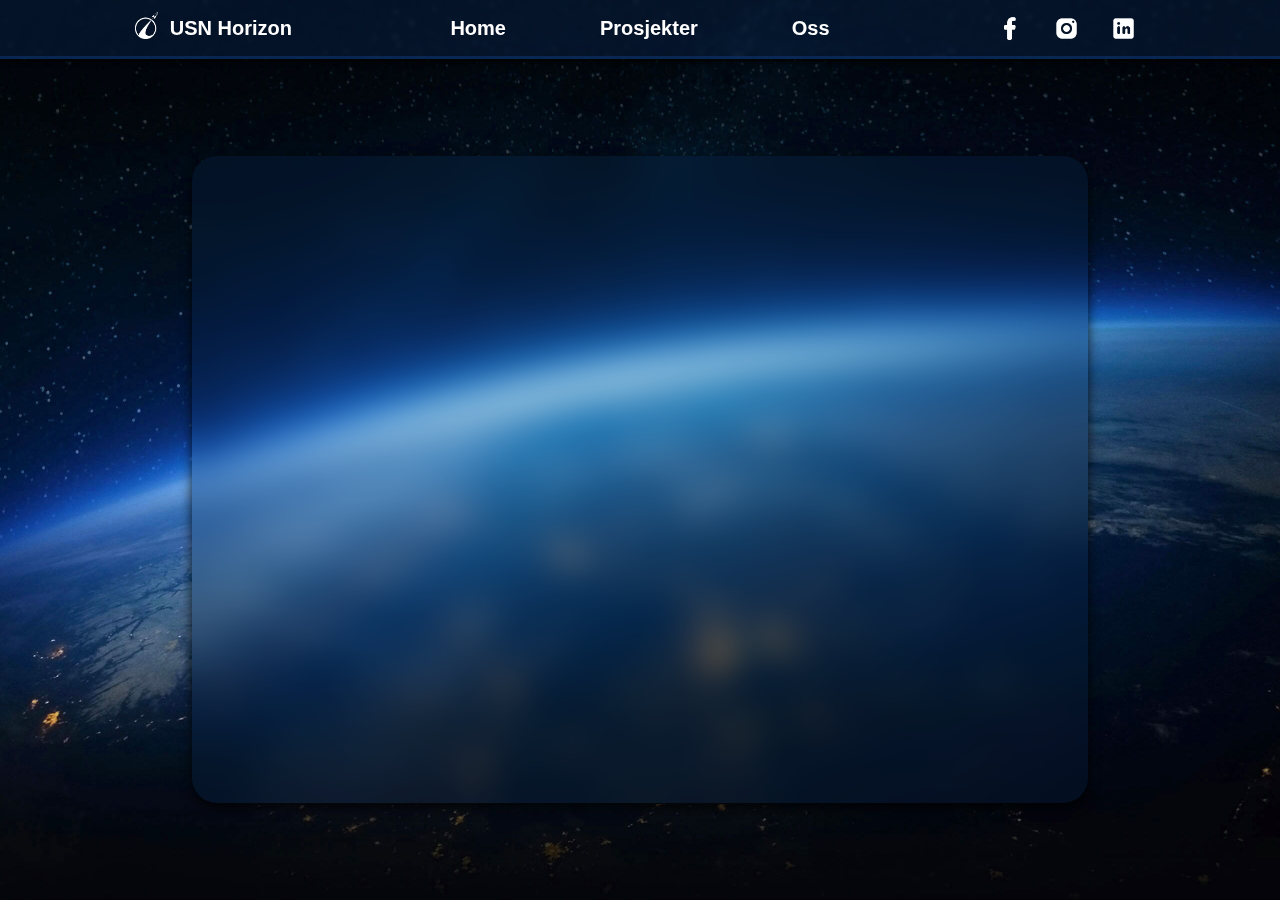
<file: index.html>
<!DOCTYPE html>
<html lang="en">
  <head>
    <meta charset="UTF-8" />
    <meta
      name="viewport"
      content="width=device-width, height=device-height, initial-scale=1.0"
    />
    <title>USN Horizon</title>
    <link
      rel="icon"
      type="image/png"
      href="./HorizionIconer/USN_Horizon_ICON_White.png"
    />
    <script async src="script.js"></script>
    <!-- Det brukes defer sånn at alt skal loade inn før scriptet kjører -->
    <link rel="stylesheet" href="style.css" />
  </head>
  <body>
    <div class="header navbar-container">
      <div class="left-links">
        <a class="navbar-anchor logo" href="#">USN Horizon</a>
      </div>
      <!-- Start of the navbar -->
      <div class="middle-links">
        <nav class="navbar">
          <ul class="navbar-list sidebar">
            <li class="navbar-item close" onclick="hideSidebar()">
              <a class="navbar-anchor" href="#"
                ><svg
                  xmlns="http://www.w3.org/2000/svg"
                  height="24px"
                  viewBox="0 -960 960 960"
                  width="24px"
                  fill="#e8eaed"
                >
                  <path
                    d="m256-200-56-56 224-224-224-224 56-56 224 224 224-224 56 56-224 224 224 224-56 56-224-224-224 224Z"
                  />
                </svg>
              </a>
            </li>
            <li class="navbar-item">
              <a class="navbar-anchor" href="./project">Prosjekter</a>
            </li>
            <li class="navbar-item">
              <a class="navbar-anchor" href="./oss">Oss</a>
            </li>
          </ul>
          <ul class="navbar-list mainbar">
            <li class="navbar-item">
              <a class="navbar-anchor" href="#">Home</a>
            </li>
            <li class="navbar-item">
              <a class="navbar-anchor" href="./project">Prosjekter</a>
            </li>
            <li class="navbar-item">
              <a class="navbar-anchor" href="./oss">Oss</a>
            </li>
          </ul>
        </nav>
      </div>
      <!-- Div for the icons to the right-->
      <div class="right-links">
        <a
          class="navbar-anchor social-icon-holder"
          href="https://www.example.com"
        >
          <img
            src="./HorizionIconer/white/icons8-facebook-f-96.png"
            alt="Facebook"
            class="social-icon"
          />
        </a>
        <a
          class="navbar-anchor social-icon-holder"
          href="https://www.example.com"
        >
          <img
            src="./HorizionIconer/white/icons8-instagram-96.png"
            alt="Instagram"
            class="social-icon"
          />
        </a>
        <a
          class="navbar-anchor social-icon-holder"
          href="https://www.example.com"
        >
          <img
            src="./HorizionIconer/white/icons8-linkedin-96.png"
            alt="LinkedIn"
            class="social-icon"
          />
        </a>
        <a class="navbar-anchor menu" href="#" onclick="showSidebar()">
          <svg
            xmlns="http://www.w3.org/2000/svg"
            height="33px"
            viewBox="0 -960 960 960"
            width="33px"
            fill="#e8eaed"
          >
            <path
              d="M120-240v-80h720v80H120Zm0-200v-80h720v80H120Zm0-200v-80h720v80H120Z"
            />
          </svg>
        </a>
      </div>
    </div>
    <div class="card-container top-block">
      <div class="card homepage-block">
        <div class="content"></div>
      </div>

      <div class="card om-oss-block"><div class="content"></div></div>
      <div class="card rocket-block"><div class="content"></div></div>
      <div class="card sponsor-block bottom-block">
        <div class="content"></div>
      </div>
      <div class="card spersmol-block-small">
        <div class="small-card">
          <div class="content small"></div>
        </div>
        <div class="footer">
          <div class="right-footer">
            <a href="#">USN Horizon</a>
            <p>Kort info om oss/hva vi gjør/hvorfor vi gjør dette</p>
          </div>
          <div class="middle-footer">
            <h4>Pages</h4>
            <ul><li><a href="#">Home</a></li>
            <li><a href="project/">Prosjekter</a></li>
            <li><a href="oss/">Oss</a></li></ul>
          </div>
          <div class="left-footer">
            <ul><li>Navn til Leder</li>
            <li>tlf. nr. til Leder</li>
            <li>email til Leder</li>
            <li>Adresse</li>
            </ul>
          </div>
        </div>
      </div>
    </div>
  </body>
</html>
</file>
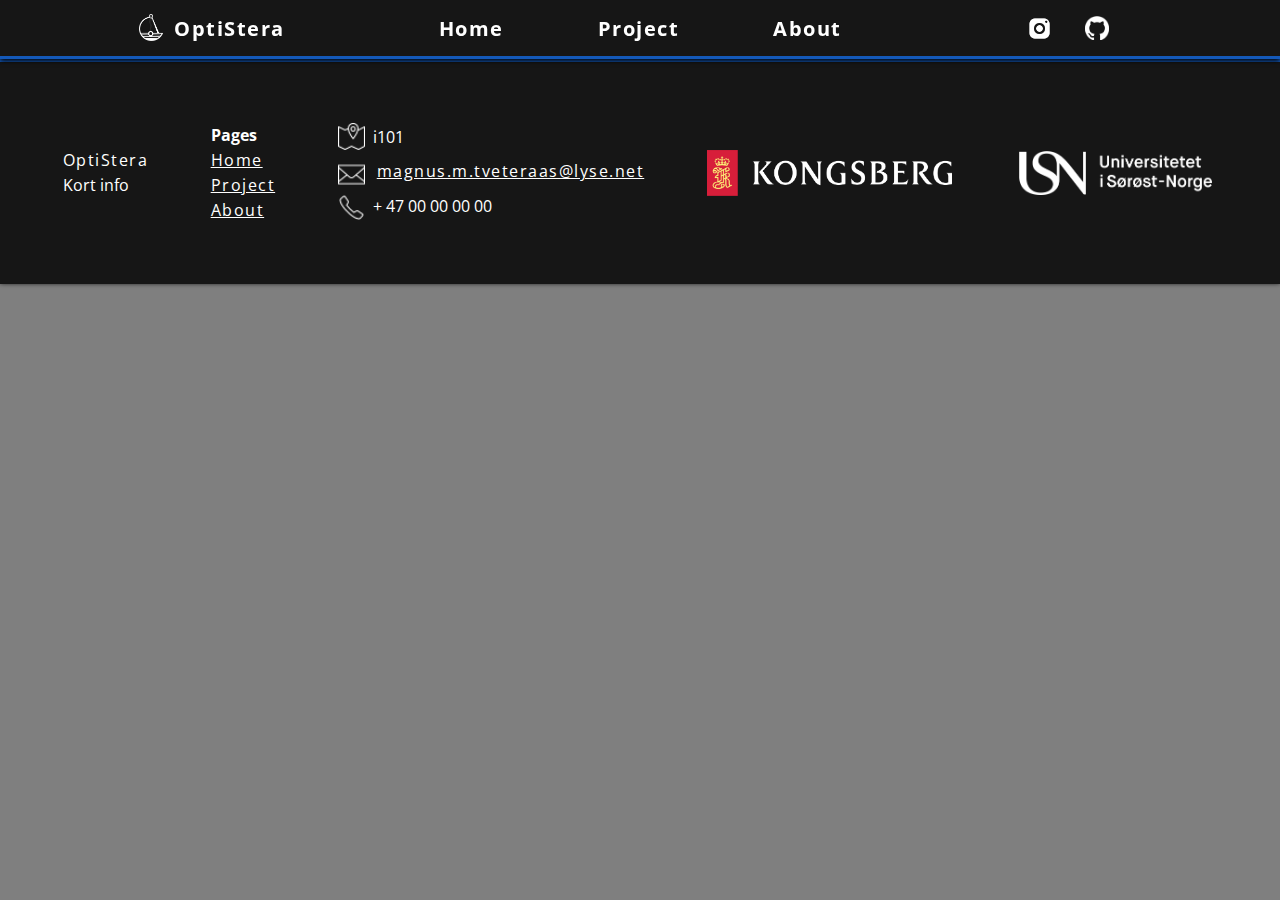
<file: about/index.html>
<!DOCTYPE html>
<html lang="en">
  <head>
    <meta charset="UTF-8" />
    <meta
      name="viewport"
      content="width=device-width, height=device-height, initial-scale=1.0"
    />
    <title>OptiStera</title>
    <link rel="icon" type="image/png" href="../Icons/Logo_Grupp4.PNG" />
    <script async src="script.js"></script>
    <!-- Det brukes defer sånn at alt skal loade inn før scriptet kjører -->
    <link rel="stylesheet" href="style.css" />
  </head>
  <body>
    <div class="header navbar-container">
      <div class="left-links">
        <a class="navbar-anchor logo" href="/">OptiStera</a>
      </div>
      <!-- Start of the navbar -->
      <div class="middle-links">
        <nav class="navbar">
          <ul class="navbar-list sidebar">
            <li class="navbar-item close" onclick="hideSidebar()">
              <a class="navbar-anchor"
                ><svg
                  xmlns="http://www.w3.org/2000/svg"
                  height="24px"
                  viewBox="0 -960 960 960"
                  width="24px"
                  fill="#e8eaed"
                >
                  <path
                    d="m256-200-56-56 224-224-224-224 56-56 224 224 224-224 56 56-224 224 224 224-56 56-224-224-224 224Z"
                  />
                </svg>
              </a>
            </li>
            <li class="navbar-item">
              <a class="navbar-anchor" href="/project">Project</a>
            </li>
            <li class="navbar-item">
              <a class="navbar-anchor" href="/about">About</a>
            </li>
          </ul>
          <ul class="navbar-list mainbar">
            <li class="navbar-item">
              <a class="navbar-anchor" href="/">Home</a>
            </li>
            <li class="navbar-item">
              <a class="navbar-anchor" href="/project">Project</a>
            </li>
            <li class="navbar-item">
              <a class="navbar-anchor" href="/about">About</a>
            </li>
          </ul>
        </nav>
      </div>
      <!-- Div for the icons to the right-->
      <div class="right-links">
        <a
          class="navbar-anchor social-icon-holder"
          href="https://www.instagram.com/optistera/"
        >
          <img
            class="social-icon"
            alt="Instagram"
            src="../Icons/white/icons8-instagram-96.png"
          />
        </a>
        <a
          class="navbar-anchor social-icon-holder github-icon-holder"
          href="https://github.com/Sleddersquid/OptiStera"
        >
          <img
            class="social-icon github-icon"
            alt="Github"
            src="../Icons/white/github-mark-white.png"
          />
        </a>
        <a class="navbar-anchor menu" onclick="showSidebar()">
          <svg
            xmlns="http://www.w3.org/2000/svg"
            height="33px"
            viewBox="0 -960 960 960"
            width="33px"
            fill="#e8eaed"
          >
            <path
              d="M120-240v-80h720v80H120Zm0-200v-80h720v80H120Zm0-200v-80h720v80H120Z"
            />
          </svg>
        </a>
      </div>
    </div>
    <div class="card-container">
      <div class="blur-content">
        <div class="content"></div>
      </div>
    </div>
    <div class="main-footbar">
      <div class="logo footer">
        <a href="/" class="group-name" style="text-decoration: none"
          >OptiStera</a
        >
        <p>Kort info</p>
      </div>
      <div class="pages footer">
        <h4>Pages</h4>
        <ul>
          <li><a href="/">Home</a></li>
          <li><a href="/project">Project</a></li>
          <li><a href="/about">About</a></li>
        </ul>
      </div>
      <div class="info footer">
        <ul class="footer info list">
          <li>i101</li>
          <!-- i101 er gruppenummeret -->
          <li>
            <a href="mailto:magnus.m.tveteraas@lyse.net" target="_blank"
              >magnus.m.tveteraas@lyse.net</a
            >
          </li>
          <!-- Eposten til Magnus -->
          <li>+ 47 00 00 00 00</li>
          <!-- Telefonnummeret til Magnus -->
        </ul>
      </div>

      <div class="KM footer">
        <a
          target="_blank"
          style="text-decoration: none"
          href="https://www.kongsberg.com/maritime/"
          class="KM logo"
          ><img src="../Icons/KONGSBERG_logo_horiz_neg.png" alt="Kongsberg logo"
        /></a>
      </div>

      <div class="USN footer">
        <a
          target="_blank"
          style="text-decoration: none"
          href="https://www.usn.no"
          class="USN logo"
          ><img src="../Icons/USN_logo_hvit.png" alt="USN logo"
        /></a>
      </div>
    </div>
  </body>
</html>
</file>
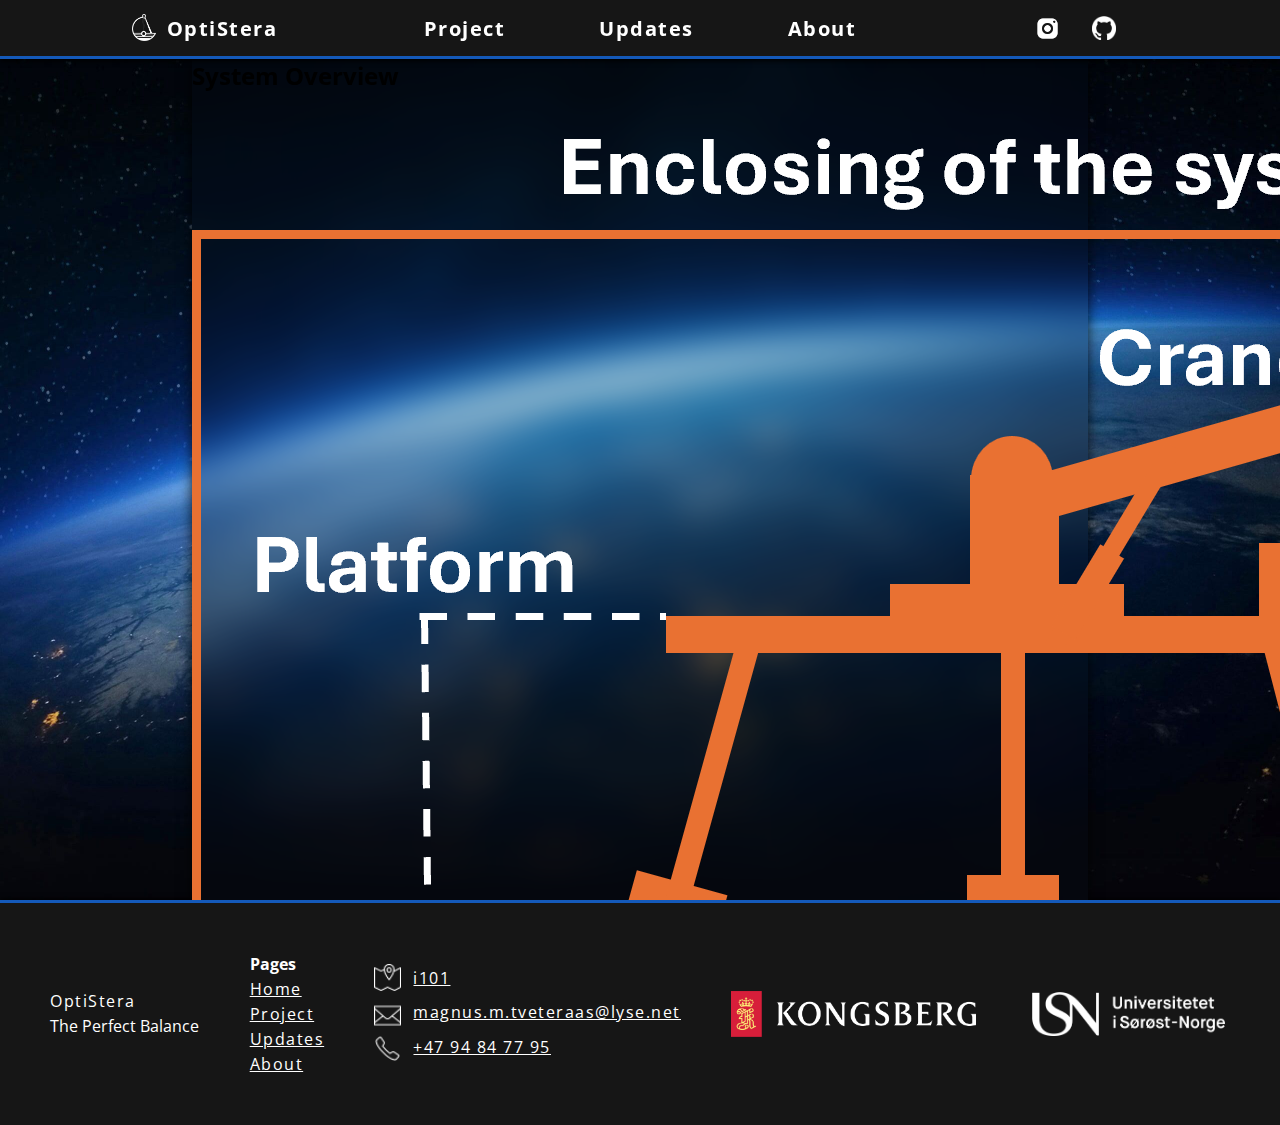
<file: project/index.html>
<!DOCTYPE html>
<html lang="en">
  <head>
    <meta charset="UTF-8" />
    <meta
      name="viewport"
      content="width=device-width, height=device-height, initial-scale=1.0"
    />
    <title>OptiStera</title>
    <link rel="icon" type="image/png" href="../Icons/Logo_Grupp4.PNG" />
    <!-- Det brukes defer sånn at alt skal loade inn før scriptet kjører -->
    <link rel="stylesheet" href="style.css" />
  </head>
  <body>
    <!-- How to be human -->
    <div class="full-wrapper"></div>
    <div class="header navbar-container">
      <div class="left-links">
        <a class="navbar-anchor logo" href="/grupper/D04-25/">OptiStera</a>
      </div>
      <!-- Start of the navbar -->
      <div class="middle-links">
        <nav class="navbar">
          <ul class="navbar-list sidebar">
            <li class="navbar-item close" onclick="hideSidebar()">
              <a class="navbar-anchor close-icon"
                ><svg
                  xmlns="http://www.w3.org/2000/svg"
                  height="33px"
                  width="33px"
                  viewBox="0 -960 960 960"
                  fill="#ffffff"
                >
                  <path
                    d="m256-200-56-56 224-224-224-224 56-56 224 224 224-224 56 56-224 224 224 224-56 56-224-224-224 224Z"
                  />
                </svg>
              </a>
            </li>
            <li class="navbar-item">
              <a class="navbar-anchor" href="/grupper/D04-25/project"
                >Project</a
              >
            </li>
            <li class="navbar-item">
              <a class="navbar-anchor" href="/grupper/D04-25/updates"
                >Updates</a
              >
            </li>
            <li class="navbar-item">
              <a class="navbar-anchor" href="/grupper/D04-25/about">About</a>
            </li>
          </ul>
          <ul class="navbar-list mainbar">
            <li class="navbar-item">
              <a class="navbar-anchor" href="/grupper/D04-25/project/"
                >Project</a
              >
            </li>
            <li class="navbar-item">
              <a class="navbar-anchor" href="/grupper/D04-25/updates"
                >Updates</a
              >
            </li>
            <li class="navbar-item">
              <a class="navbar-anchor" href="/grupper/D04-25/about">About</a>
            </li>
          </ul>
        </nav>
      </div>
      <!-- Div for the icons to the right-->
      <div class="right-links">
        <a
          class="navbar-anchor social-icon-holder"
          href="https://www.instagram.com/optistera/"
        >
          <img
            class="social-icon"
            alt="Instagram"
            src="../Icons/icons8-instagram-96.png"
          />
        </a>
        <a
          class="navbar-anchor social-icon-holder github-icon-holder"
          href="https://github.com/Sleddersquid/OptiStera"
        >
          <img
            class="social-icon github-icon"
            alt="Github"
            src="../Icons/github-mark-white.png"
          />
        </a>
        <a class="navbar-anchor menu" onclick="showSidebar()">
          <svg
            xmlns="http://www.w3.org/2000/svg"
            height="33px"
            viewBox="0 -960 960 960"
            width="33px"
            fill="#e8eaed"
          >
            <path
              d="M120-240v-80h720v80H120Zm0-200v-80h720v80H120Zm0-200v-80h720v80H120Z"
            />
          </svg>
        </a>
      </div>
    </div>
    <div class="card-container">
      <div class="blur-content">
        <div class="content-box sys_overview">
          <h2 class="heading">
            System Overview <span class="line-title right"></span>
          </h2>
          <section class="content sys_overview">
            <img
              src="../Icons/project_img/crane_better_version.png"
              alt="System Overview"
            />
            <h2 class="overview text">
              Our system consists of two main sub-systems, a crane and a
              parallel manipulator. The crane is used to balance and stabilize a
              load mid-air while the manipulator induces noise to the crane.
            </h2>
          </section>
        </div>

        <div class="content-box sprint">
          <h2 class="heading"><span class="line-title left"></span>Sprint</h2>
          <section class="content sprint">
            <img src="../Icons/project_img/agile.png" alt="sprint thing" />
            <a class="button anchor" href="/grupper/D04-25/updates/"
              ><strong>UPDATES</strong></a
            >
          </section>
        </div>

        <div class="content-box timeline">
          <h2 class="heading">
            Timeline<span class="line-title right"></span>
          </h2>
          <section class="content timeline">
            <img src="../Icons/project_img/timeline.png" alt="Timeline" />
          </section>
        </div>
      </div>
    </div>
    <div class="main-footbar">
      <div class="logo footer">
        <a
          href="/grupper/D04-25/"
          class="group-name"
          style="text-decoration: none"
          >OptiStera</a
        >
        <p>The Perfect Balance</p>
      </div>
      <div class="pages footer">
        <h4 class="indent-left">Pages</h4>
        <ul>
          <li><a href="/grupper/D04-25/">Home</a></li>
          <li><a href="/grupper/D04-25/project">Project</a></li>
          <li><a href="/grupper/D04-25/updates">Updates</a></li>
          <li><a href="/grupper/D04-25/about">About</a></li>
        </ul>
      </div>
      <div class="info footer">
        <ul class="footer info list">
          <!-- i101 er gruppenummeret -->
          <li>
            <a href="https://maps.app.goo.gl/bRqnH8225dzKKmxY8" target="_blank"
              >i101</a
            >
          </li>
          <li>
            <!-- Eposten til Magnus -->
            <a href="mailto:magnus.m.tveteraas@lyse.net" target="_blank"
              >magnus.m.tveteraas@lyse.net</a
            >
          </li>
          <li>
            <!-- Telefonnummeret til Magnus -->
            <a href="tel:+4794847795" target="_blank">+47 94 84 77 95</a>
          </li>
        </ul>
      </div>

      <div class="KM footer">
        <a
          target="_blank"
          style="text-decoration: none"
          href="https://www.kongsberg.com/maritime/"
          class="KM logo"
          ><img
            src="../Icons/KONGSBERG_logo_horiz_neg.png"
            alt="Kongsberg logo"
        /></a>
      </div>

      <div class="USN footer">
        <a
          target="_blank"
          style="text-decoration: none"
          href="https://www.usn.no"
          class="USN logo"
          ><img src="../Icons/USN_logo_hvit.png" alt="USN logo"
        /></a>
      </div>
    </div>
  </body>
  <script src="script.js"></script>
</html>
</file>
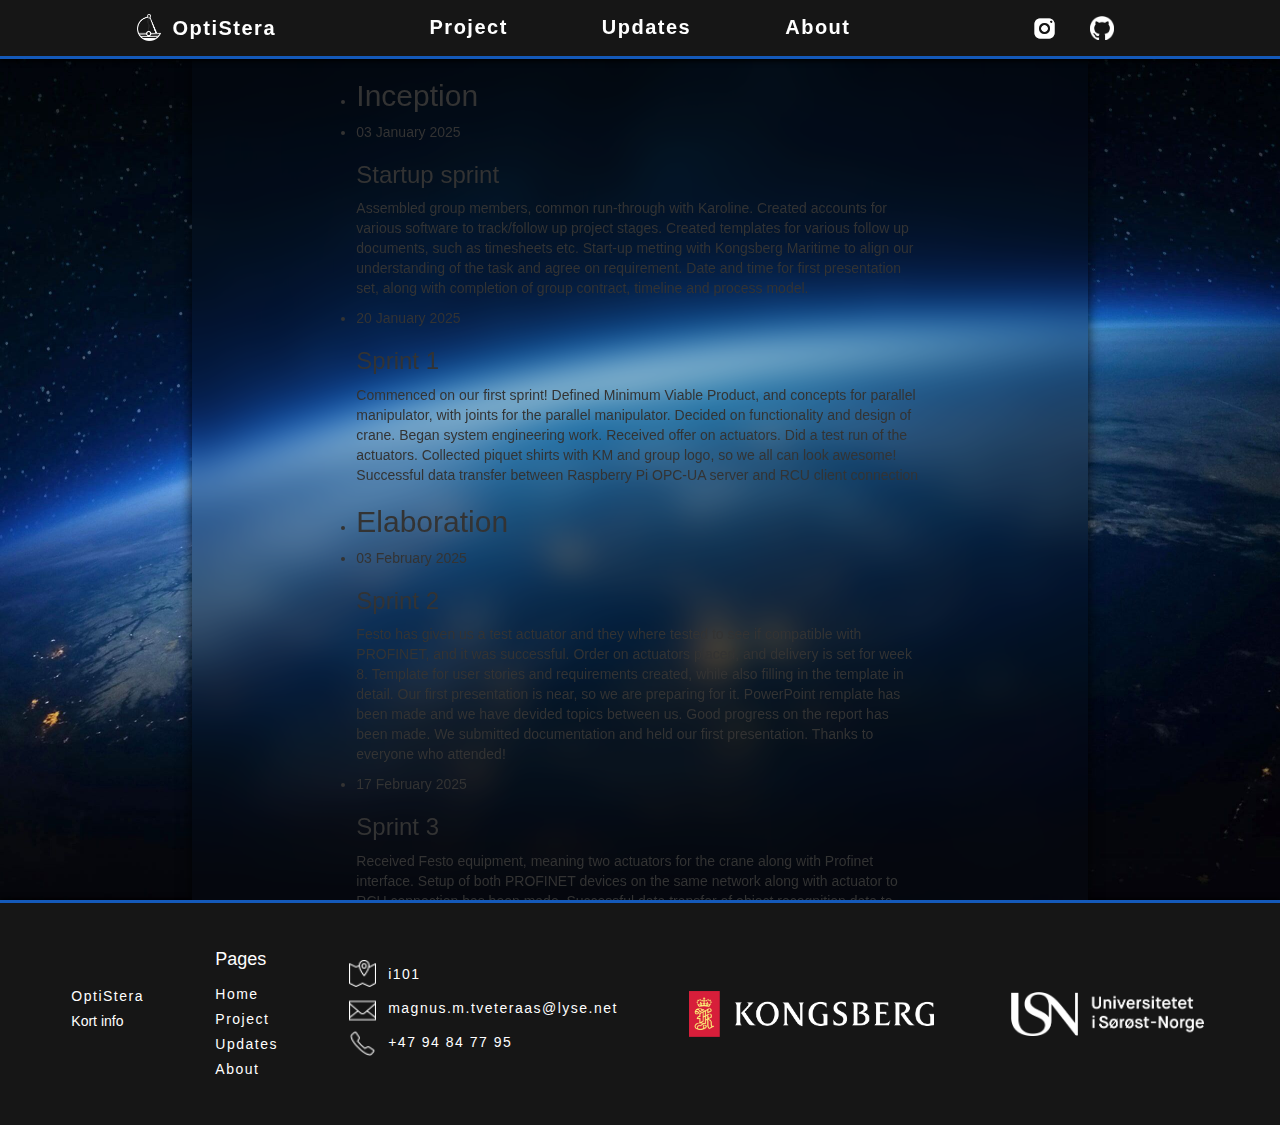
<file: updates/index.html>
<!DOCTYPE html>
<html lang="en">
  <head>
    <meta charset="UTF-8" />
    <meta
      name="viewport"
      content="width=device-width, height=device-height, initial-scale=1.0"
    />
    <title>OptiStera</title>
    <link rel="icon" type="image/png" href="../Icons/Logo_Grupp4.PNG" />

    <link
      rel="stylesheet"
      href="https://maxcdn.bootstrapcdn.com/bootstrap/3.4.1/css/bootstrap.min.css"
    />

    <link rel="stylesheet" href="style.css" />
  </head>
  <body>
    <div class="full-wrapper"></div>

    <div class="header navbar-container">
      <div class="left-links">
        <a class="navbar-anchor logo" href="/grupper/D04-25/">OptiStera</a>
      </div>
      <!-- Start of the navbar -->
      <div class="middle-links">
        <nav class="navbar">
          <ul class="navbar-list sidebar">
            <li
              class="navbar-item close"
              onclick="hideSidebar()"
              style="opacity: 1"
            >
              <a class="navbar-anchor close-icon"
                ><svg
                  xmlns="http://www.w3.org/2000/svg"
                  height="33px"
                  width="33px"
                  viewBox="0 -960 960 960"
                  fill="#ffffff"
                >
                  <path
                    d="m256-200-56-56 224-224-224-224 56-56 224 224 224-224 56 56-224 224 224 224-56 56-224-224-224 224Z"
                  />
                </svg>
              </a>
            </li>
            <li class="navbar-item">
              <a class="navbar-anchor" href="/grupper/D04-25/project"
                >Project</a
              >
            </li>
            <li class="navbar-item">
              <a class="navbar-anchor" href="/grupper/D04-25/updates"
                >Updates</a
              >
            </li>
            <li class="navbar-item">
              <a class="navbar-anchor" href="/grupper/D04-25/about">About</a>
            </li>
          </ul>
          <ul class="navbar-list mainbar" style="margin-top: 29px">
            <li class="navbar-item">
              <a class="navbar-anchor" href="/grupper/D04-25/project"
                >Project</a
              >
            </li>
            <li class="navbar-item">
              <a class="navbar-anchor" href="/grupper/D04-25/updates"
                >Updates</a
              >
            </li>
            <li class="navbar-item">
              <a class="navbar-anchor" href="/grupper/D04-25/about">About</a>
            </li>
          </ul>
        </nav>
      </div>
      <!-- Div for the icons to the right-->
      <div class="right-links">
        <a
          class="navbar-anchor social-icon-holder"
          href="https://www.instagram.com/optistera/"
        >
          <img
            class="social-icon"
            alt="Instagram"
            src="../Icons/icons8-instagram-96.png"
          />
        </a>
        <a
          class="navbar-anchor social-icon-holder github-icon-holder"
          href="https://github.com/Sleddersquid/OptiStera"
        >
          <img
            class="social-icon github-icon"
            alt="Github"
            src="../Icons/github-mark-white.png"
          />
        </a>
        <a class="navbar-anchor menu" onclick="showSidebar()">
          <svg
            xmlns="http://www.w3.org/2000/svg"
            height="33px"
            viewBox="0 -960 960 960"
            width="33px"
            fill="#e8eaed"
          >
            <path
              d="M120-240v-80h720v80H120Zm0-200v-80h720v80H120Zm0-200v-80h720v80H120Z"
            />
          </svg>
        </a>
      </div>
    </div>
    <div class="card-container">
      <div class="blur-content">
        <div class="content">
          <!-- ---------------------------------------- TIMELINE ---------------------------------------- -->
          <div class="container-fluid">
            <div class="row example-centered">
              <div class="col-xs-10 col-xs-offset-1 col-sm-8 col-sm-offset-2">
                <ul class="timeline timeline-centered">
                  <li class="timeline-item period">
                    <div class="timeline-info"></div>
                    <div class="timeline-marker"></div>
                    <div class="timeline-content">
                      <h2 class="timeline-title">Inception</h2>
                    </div>
                  </li>
                  <li class="timeline-item">
                    <div class="timeline-info">
                      <span>03 January 2025</span>
                    </div>
                    <div class="timeline-marker"></div>
                    <div class="timeline-content">
                      <h3 class="timeline-title">Startup sprint</h3>
                      <p>
                        Assembled group members, common run-through with
                        Karoline. Created accounts for various software to
                        track/follow up project stages. Created templates for
                        various follow up documents, such as timesheets etc.
                        Start-up metting with Kongsberg Maritime to align our
                        understanding of the task and agree on requirement. Date
                        and time for first presentation set, along with
                        completion of group contract, timeline and process
                        model.
                      </p>
                    </div>
                  </li>
                  <li class="timeline-item">
                    <div class="timeline-info">
                      <span>20 January 2025</span>
                    </div>
                    <div class="timeline-marker"></div>
                    <div class="timeline-content">
                      <h3 class="timeline-title">Sprint 1</h3>
                      <p>
                        Commenced on our first sprint! Defined Minimum Viable
                        Product, and concepts for parallel manipulator, with
                        joints for the parallel manipulator. Decided on
                        functionality and design of crane. Began system
                        engineering work. Received offer on actuators. Did a
                        test run of the actuators. Collected piquet shirts with
                        KM and group logo, so we all can look awesome!
                        Successful data transfer between Raspberry Pi OPC-UA
                        server and RCU client connection
                        <!-- Come back too. Snakke mer om SMC, vi skal kanskje ikke henge dem? -->
                      </p>
                    </div>
                  </li>
                  <li class="timeline-item period">
                    <div class="timeline-info"></div>
                    <div class="timeline-marker"></div>
                    <div class="timeline-content">
                      <h2 class="timeline-title">Elaboration</h2>
                    </div>
                  </li>
                  <li class="timeline-item">
                    <div class="timeline-info">
                      <span>03 February 2025</span>
                    </div>
                    <div class="timeline-marker"></div>
                    <div class="timeline-content">
                      <h3 class="timeline-title">Sprint 2</h3>
                      <p>
                        Festo has given us a test actuator and they where tested
                        to see if compatible with PROFINET, and it was
                        successful. Order on actuators placed, and delivery is
                        set for week 8. Template for user stories and
                        requirements created, while also filling in the template
                        in detail. Our first presentation is near, so we are
                        preparing for it. PowerPoint remplate has been made and
                        we have devided topics between us. Good progress on the
                        report has been made. We submitted documentation and
                        held our first presentation. Thanks to everyone who
                        attended!
                      </p>
                    </div>
                  </li>
                  <li class="timeline-item">
                    <div class="timeline-info">
                      <span>17 February 2025</span>
                    </div>
                    <div class="timeline-marker"></div>
                    <div class="timeline-content">
                      <h3 class="timeline-title">Sprint 3</h3>
                      <p>
                        Received Festo equipment, meaning two actuators for the
                        crane along with Profinet interface. Setup of both
                        PROFINET devices on the same network along with actuator
                        to RCU connection has been made. Successful data
                        transfer of object recognition data to RCU with OPC-UA.
                        Started on CAD-modeling of prototypes. Whole group group
                        evaluated the risks in the risk analysis one more time
                        in case of changes. Added two new risks to the risk
                        analysis. Made most of the physical prototype of the
                        crane and the parallel manipulator.
                      </p>
                    </div>
                  </li>
                  <li class="timeline-item period">
                    <div class="timeline-info"></div>
                    <div class="timeline-marker"></div>
                    <div class="timeline-content">
                      <h2 class="timeline-title">Construction</h2>
                    </div>
                  </li>
                  <li class="timeline-item">
                    <div class="timeline-info">
                      <span>03 Mars 2025</span>
                    </div>
                    <div class="timeline-marker"></div>
                    <div class="timeline-content">
                      <h3 class="timeline-title">Sprint 4</h3>
                      <p>
                        Sprint has started, and we are working on the project. Stay tuned!
                      </p>
                    </div>
                  </li>
                  <li class="timeline-item">
                    <div class="timeline-info">
                      <span>17 Mars 2025</span>
                    </div>
                    <div class="timeline-marker"></div>
                    <div class="timeline-content">
                      <h3 class="timeline-title">Sprint 5</h3>
                      <p>
                        Our sprints shorten and full focus begins on the
                        project.
                      </p>
                    </div>
                  </li>
                  <li class="timeline-item">
                    <div class="timeline-info">
                      <span>24 Mars 2025</span>
                    </div>
                    <div class="timeline-marker"></div>
                    <div class="timeline-content">
                      <h3 class="timeline-title">Sprint 6</h3>
                      <p>Sprint not yet started, but we are getting there.</p>
                    </div>
                  </li>
                  <li class="timeline-item">
                    <div class="timeline-info">
                      <span>31 Mars 2025</span>
                    </div>
                    <div class="timeline-marker"></div>
                    <div class="timeline-content">
                      <h3 class="timeline-title">Sprint 7</h3>
                      <p>Sprint not yet started, but we are getting there.</p>
                    </div>
                  </li>
                  <li class="timeline-item">
                    <div class="timeline-info">
                      <span>07 April 2025</span>
                    </div>
                    <div class="timeline-marker"></div>
                    <div class="timeline-content">
                      <h3 class="timeline-title">Sprint 8</h3>
                      <p>Sprint not yet started, but we are getting there.</p>
                    </div>
                  </li>
                  <li class="timeline-item">
                    <div class="timeline-info">
                      <span>14 April 2025</span>
                    </div>
                    <div class="timeline-marker"></div>
                    <div class="timeline-content">
                      <h3 class="timeline-title">Sprint 9</h3>
                      <p>Sprint not yet started, but we are getting there.</p>
                    </div>
                  </li>
                  <li class="timeline-item">
                    <div class="timeline-info">
                      <span>21 April 2025</span>
                    </div>
                    <div class="timeline-marker"></div>
                    <div class="timeline-content">
                      <h3 class="timeline-title">Sprint 10</h3>
                      <p>Sprint not yet started, but we are getting there.</p>
                    </div>
                  </li>
                  <li class="timeline-item period">
                    <div class="timeline-info"></div>
                    <div class="timeline-marker"></div>
                    <div class="timeline-content">
                      <h2 class="timeline-title">Transition</h2>
                    </div>
                  </li>
                  <li class="timeline-item">
                    <div class="timeline-info">
                      <span>28 April 2025</span>
                    </div>
                    <div class="timeline-marker"></div>
                    <div class="timeline-content">
                      <h3 class="timeline-title">Sprint 11</h3>
                      <p>Sprint not yet started, but we are getting there.</p>
                    </div>
                  </li>
                  <li class="timeline-item">
                    <div class="timeline-info">
                      <span>05 May 2025</span>
                    </div>
                    <div class="timeline-marker"></div>
                    <div class="timeline-content">
                      <h3 class="timeline-title">Sprint 12</h3>
                      <p>Sprint not yet started, but we are getting there.</p>
                    </div>
                  </li>
                  <li class="timeline-item">
                    <div class="timeline-info">
                      <span>12 May 2025</span>
                    </div>
                    <div class="timeline-marker"></div>
                    <div class="timeline-content">
                      <h3 class="timeline-title">Sprint 13</h3>
                      <p>Sprint not yet started, but we are getting there.</p>
                    </div>
                  </li>
                  <li class="timeline-item">
                    <div class="timeline-info">
                      <span>16 May 2025</span>
                    </div>
                    <div class="timeline-marker"></div>
                    <div class="timeline-content">
                      <h3 class="timeline-title">Sprint 14</h3>
                      <p>Sprint not yet started, but we are getting there.</p>
                    </div>
                  </li>
                </ul>
              </div>
            </div>
          </div>
          <!-- ------------------------------- END TIMELINE ------------------------------- -->
        </div>
      </div>
    </div>
    <div class="main-footbar">
      <div class="logo footer">
        <a
          href="/grupper/D04-25/"
          class="group-name"
          style="text-decoration: none"
          >OptiStera</a
        >
        <p>Kort info</p>
      </div>
      <div class="pages footer">
        <h4 class="indent-left">Pages</h4>
        <ul>
          <li><a href="/grupper/D04-25/">Home</a></li>
          <li><a href="/grupper/D04-25/project">Project</a></li>
          <li><a href="/grupper/D04-25/updates">Updates</a></li>
          <li><a href="/grupper/D04-25/about">About</a></li>
        </ul>
      </div>
      <div class="info footer">
        <ul class="footer info list">
          <!-- i101 er gruppenummeret -->
          <li>
            <a href="https://maps.app.goo.gl/bRqnH8225dzKKmxY8" target="_blank"
              >i101</a
            >
          </li>
          <li>
            <!-- Eposten til Magnus -->
            <a href="mailto:magnus.m.tveteraas@lyse.net" target="_blank"
              >magnus.m.tveteraas@lyse.net</a
            >
          </li>
          <li>
            <!-- Telefonnummeret til Magnus -->
            <a href="tel:+4794847795" target="_blank">+47 94 84 77 95</a>
          </li>
        </ul>
      </div>

      <div class="KM footer">
        <a
          target="_blank"
          style="text-decoration: none"
          href="https://www.kongsberg.com/maritime/"
          class="KM logo"
          ><img
            src="../Icons/KONGSBERG_logo_horiz_neg.png"
            alt="Kongsberg logo"
        /></a>
      </div>

      <div class="USN footer">
        <a
          target="_blank"
          style="text-decoration: none"
          href="https://www.usn.no"
          class="USN logo"
          ><img src="../Icons/USN_logo_hvit.png" alt="USN logo"
        /></a>
      </div>
    </div>
  </body>
  <script src="script.js"></script>
  <!-- jQuery (required for Bootstrap 3 JavaScript plugins) -->
  <!-- <script src="https://ajax.googleapis.com/ajax/libs/jquery/3.5.1/jquery.min.js"></script> -->

  <!-- Bootstrap 3 JavaScript -->
  <!-- <script src="https://maxcdn.bootstrapcdn.com/bootstrap/3.4.1/js/bootstrap.min.js"></script> -->
</html>
</file>
<file: style.css>
/* ------------- Animations ------------- */
/* @keyframes slide-fade-in {
  from {
    opacity: 0;
    transform: translateY(5svh);
    scale: 0.5;
  }
  to {
    scale(1);
    opacity: 1;
    background-color: rgba(11, 49, 102, 0.2);
    backdrop-filter: blur(7px);
    -webkit-backdrop-filter: blur(7px);
  }
} */

/* ------------- Animations ------------- */

/*  ------------- Univrsall styling  ------------- */
:root {
  --custromRem: 14px;
}

* {
  margin: 0;
  padding: 0;
  box-sizing: border-box;
}

/* Hide scrollbar for Chrome, Safari and Opera */
html::-webkit-scrollbar {
  display: none;
}

html {
  width: 100lvw;
  background-color: rgba(0, 0, 0, 1);
  -ms-overflow-style: none; /* IE and Edge */
  scrollbar-width: none; /* Firefox */
  font-family: "Roboto", sans-serif;
  scroll-behavior: smooth;
}

body {
  width: 100lvw;
  background-image: url("./background.jpg");
  background-size: cover;
  background-repeat: no-repeat;
  background-attachment: fixed;
  background-position: center;
}

/*  ------------- Univrsall styling  ------------- */

/*  ------------- Navbar css ------------- */
a.navbar-anchor.logo::before {
  /* adds logo before the "USN Horizon" */
  content: "";
  display: inline-block;
  width: 27px;
  height: 27px;
  margin-right: 8px;
  background-image: url("./HorizionIconer/USN_Horizon_ICON_White.png");
  background-size: contain;
  background-repeat: no-repeat;
  vertical-align: middle;
  position: relative;
  top: -3px;
}

div.header.navbar-container {
  position: sticky;
  top: 0;
  right: 0;
  z-index: 99;
  width: 100svw;
  height: 59px; /* Isn't really needed, but just in case */
  display: flex;
  justify-content: space-between;
  flex-direction: row;
  background-color: rgba(9, 39, 82, 0.4);
  backdrop-filter: blur(2px);
  --webkit-backdrop-filter: blur(2px);
  box-shadow: 0px 2px 5px rgba(0, 0, 0, 1);
  border-bottom: 3px solid rgba(11, 49, 102, 0.7);
}

div.header.navbar-container > * {
  display: flex;
  justify-content: center;
  align-items: center;
  flex: 1;
  text-align: center;
  padding: 5px 0;
}

ul.navbar-list {
  display: flex;
  justify-content: space-between;
  flex-direction: row;
  list-style-type: none;
  gap: 5svw;
}

a.navbar-anchor {
  display: flex;
  color: white;
  text-decoration: none;
  padding: 10px 15px;
  font-size: 20px;
  font-weight: bold;
  border-radius: 5px;
  align-items: center;
}

/*  ------------- Social icons ------------- */
.right-links.social-icon-holder {
  padding: 7px max(3px, 1svw);
  gap: 100px;
}

/* Style for the social icons */
.social-icon {
  width: 27px;
  height: 27px;
  vertical-align: middle;
}

ul.navbar-list.sidebar {
  display: none;
}
/*  ------------- Social icons ------------- */

/* ------------- Mobil version for navbar ------------- */
nav.navbar > ul.sidebar {
  position: fixed;
  top: 0;
  right: 0;
  height: 100svh;
  width: 75svw;
  z-index: 999;
  background-color: rgba(255, 255, 255, 0.04);
  backdrop-filter: blur(20px);
  -webkit-backdrop-filter: blur(20px);
  box-shadow: -10px 0 10px rgba(0, 0, 0, 0.1);
  flex-direction: column;
  align-items: flex-start;
  justify-content: flex-start;
  display: none;
}

ul.navbar-list.sidebar li {
  width: 100%;
}

ul.navbar-list.sidebar a {
  width: 100%;
  padding: 20px 10px;
}
/* ------------- Mobil version for navbar ------------- */

/* ------------- Navbar css ------------- */

div.card-container {
  width: 100svw;
  height: calc(100dvh - 59px);
  overflow-y: auto;
  -ms-overflow-style: none; /* IE and Edge */
  scrollbar-width: none; /* Firefox */
  scroll-snap-type: y mandatory;
}

div.card {
  width: 100svw;
  height: calc(100svh - 59px);
  scroll-snap-align: start;
  display: flex;
  justify-content: center;
  align-items: center;
}

div.content {
  height: 77%;
  width: min(80%, 70svw);
  background-color: rgba(11, 49, 102, 0.2);
  backdrop-filter: blur(17px);
  --webkit-backdrop-filter: blur(2px);
  box-shadow: 0px 5px 12px rgba(0, 0, 0, 0.8);
  border-radius: 25px;
}

div.card, div.small-card {
  width: 100svw;
  height: calc(100svh - 59px);
  scroll-snap-align: start;
}

div.card,
div.small-card {
  display: flex;
  justify-content: center;
  align-items: center;
}

/* ------------- Align the footer correctly ------------- */

div.card.spersmol-block-small {
  flex-direction: column;
}

div.small-card {
  height: 73svh;
  width: ;
}

/* div.content.small {
  height: 80%;
} */

/* ------------- Footer ------------- */

div.footer {
  height: 27svh;
  width: 100svw;
  background-color: red;
  background-color: rgba(9, 39, 82, 0.751);
  backdrop-filter: blur(2px);
  --webkit-backdrop-filter: blur(2px);
  box-shadow: 0px -1px 5px rgba(0, 0, 0, 1);
  border-top: 3px solid rgba(11, 49, 102, 0.7);
}



/* Media query. Dette er for mobil*/
@media screen and (max-width: 800px) {
  div.navbar-container {
    padding: 0px 0px;
  }
  nav.navbar > ul.navbar-list.mainbar {
    display: none;
  }

  .header.navbar-container > div.middle-links {
    flex: 0 0 auto;
  }

  .header.navbar-container > div.right-links {
    justify-content: end;
  }

  .header.navbar-container > div.left-links {
    justify-content: start;
  }

  div.right-links a.navbar-anchor {
    padding: 10px 6px;
  }

  div.right-links a.navbar-anchor.menu {
    padding: 5px 6px;
  }

  div.left-links a.navbar-anchor {
    padding: 10px;
  }

  a.navbar-anchor.logo::before {
    margin-right: 3px;
  }

  div.content {
    height: 70%;
    width: 80%;
  }
}

/* Dette er for alle skjermer over if width <= 800 -> true */
@media screen and (min-width: 801px) {
  div.navbar-container a.navbar-anchor.menu {
    display: none;
  }

  /* ------------- Hover effect Navbar elements -------------*/
  div.navbar-container * {
    transition: 0.22s ease-in-out;
  }

  a.navbar-anchor:hover:not(.menu, .logo) {
    box-shadow: 5px 4px 15px rgba(104, 102, 102, 0.3),
      -5px 4px 15px rgba(104, 102, 102, 0.3);
    transform: scale(100px);
    background-color: rgba(29, 37, 193, 0.714);
  }
  /* ------------- Hover effect Navbar elements -------------*/
}
</file>
<file: about/style.css>
@import url(https://fonts.googleapis.com/css?family=Open+Sans:300,700);

/*  ------------- Univrsall styling  ------------- */

:root {
  --custromRem: 14px;
  --border-color: rgb(20, 89, 185);
  --navbar-color: rgb(22, 22, 22);
  --colour-1: white;
  --colour-2: rgb(22, 22, 22);
  --colour-3: rgb(20, 89, 185);
}

* {
  margin: 0;
  padding: 0;
  box-sizing: border-box;
}

/* Hide scrollbar for Chrome, Safari and Opera */
html::-webkit-scrollbar {
  display: none;
}

html {
  width: 100svw;
  min-height: 100svh;
  background-color: rgba(0, 0, 0, 0.5);
  scrollbar-width: none; /* Firefox */
  font-family: "Open Sans", "Helvetica Neue", Helvetica, Arial, sans-serif;
  scroll-behavior: smooth;
}

body {
  width: 100svw;
  min-height: 100svh;
}

div.full-wrapper {
  position: fixed; /* Fixes the element to the screen */
  top: 0;
  left: 0;
  width: 100svw;
  height: 100svh;
  background-image: url("../Icons/Cloudscape_Over_the_Philippine_Sea_low_dark.JPG");
  background-size: cover;
  background-repeat: no-repeat;
  background-attachment: local;
  background-position: center;
  z-index: -1;
}

/*  ------------- Univrsall styling  ------------- */

/*  ------------- Navbar css ------------- */
a.navbar-anchor.logo::before {
  /* , div.logo.footer > a.group-name::before */
  /* adds logo before the "USN Horizon" */
  content: "";
  display: inline-block;
  width: 27px;
  height: 27px;
  margin-right: 8px;
  background-image: url("../Icons/Logo_Grupp4.PNG");
  background-size: contain;
  background-repeat: no-repeat;
  vertical-align: middle;
  position: relative;
  top: -1px;
}

a {
  letter-spacing: 1.5px;
}

div.header.navbar-container {
  position: sticky; /* Use relative to make it non-sticky */
  top: 0;
  right: 0;
  z-index: 99;
  width: 100svw;
  height: 59px; /* Isn't really needed, but just in case */
  display: flex;
  justify-content: space-between;
  flex-direction: row;
  /* background-color: rgba(9, 39, 82, 0.4); */
  background-color: var(--navbar-color, rgb(22, 22, 22));
  backdrop-filter: blur(2px);
  --webkit-backdrop-filter: blur(2px);
  box-shadow: 0px 2px 5px rgba(0, 0, 0, 1);
  border-bottom: 3px solid var(--border-color, rgb(6, 74, 168));
}

div.header.navbar-container > * {
  display: flex;
  justify-content: center;
  align-items: center;
  flex: 1;
  text-align: center;
  padding: 5px 0;
}

ul.navbar-list {
  display: flex;
  justify-content: space-between;
  flex-direction: row;
  list-style-type: none;
  gap: 5svw;
}

a.navbar-anchor {
  display: flex;
  color: white;
  text-decoration: none;
  padding: 10px 15px;
  font-size: 20px;
  font-weight: bold;
  border-radius: 5px;
  align-items: center;
  justify-content: end;
}

/*  ------------- Social icons ------------- */
.right-links.social-icon-holder {
  padding: 7px max(3px, 1svw);
  gap: 100px;
}

/* Style for the social icons */
.social-icon:not(.github-icon) {
  width: 27px;
  height: 27px;
  vertical-align: middle;
}

a.github-icon-holder {
  padding: 11.5px 16.5px;
}

.social-icon.github-icon {
  width: 24px;
  height: 24px;
  vertical-align: middle;
}

ul.navbar-list.sidebar {
  display: none;
}
/*  ------------- Social icons ------------- */

/* ------------- Mobil version for navbar ------------- */
nav.navbar > ul.sidebar {
  position: fixed;
  top: 0;
  right: 0;
  height: 100svh;
  width: 50svw;
  z-index: 999;
  background-color: var(--navbar-color, rgba(0, 0, 0, 1));
  backdrop-filter: blur(20px);
  /* -webkit-backdrop-filter: blur(20px); */
  box-shadow: -10px 0 10px rgba(0, 0, 0, 0.1);
  flex-direction: column;
  align-items: flex-start;
  justify-content: flex-start;
  display: none;
  border-left: 3px solid var(--border-color, rgb(6, 74, 168));
}

ul.navbar-list.sidebar li {
  width: 100%;
}

ul.navbar-list.sidebar a {
  width: 100%;
  padding: 20px 25px 20px 10px;
}

ul.navbar-list.sidebar a.close-icon {
  padding: 17px 25px 17px 10px;
}
/* ------------- Mobil version for navbar ------------- */

/* ------------- Navbar css ------------- */

div.card-container {
  width: 100svw;
  /* height: auto; */
  overflow-y: auto;
  -ms-overflow-style: none; /* IE and Edge */
  scrollbar-width: none; /* Firefox */
  /* scroll-snap-type: y mandatory; */
  display: flex;
  justify-content: center;
}

div.blur-content {
  /* height: auto; */
  width: min(80%, 70svw);
  background-color: rgba(13, 20, 31, 0.196);
  backdrop-filter: blur(17px);
  --webkit-backdrop-filter: blur(2px);
  box-shadow: 0px 5px 12px rgba(0, 0, 0, 0.8);
  /* border-radius: 25px; */
}
/* ---------------- Main body ---------------- */

div.content-box {
  margin-top: 10px;
}

div.content-box.mechanical {
  margin-top: 20px;
}

h2.heading {
  display: flex;
  align-items: center;
  font-size: 40px;
  font-weight: bold;
  text-transform: uppercase;
  color: white;
  letter-spacing: 3px;
  margin: 0 50px 0 50px;
}

h2.heading > span.line-title {
  flex-grow: 1;
  height: 3px;
  background-color: white;
}

h2.heading > span.line-title.right {
  margin: 0 10px 0 20px;
}

section.content {
  /* height: max(229px, 20svh); */
  width: 100%;
  margin-top: 10px;
  /* background:  */
  display: flex;
  justify-content: space-evenly;
  align-items: center;
  flex-direction: row;
}

section.content.data {
  margin-bottom: 20px;
}

div.profile-container {
  width: 40%;
  padding: 20px;
  display: flex;
  justify-content: center;
  align-items: center;
  flex-direction: column;
  gap: 20px;
  background-color: var(--navbar-color, rgba(0, 0, 0, 1));
  border-radius: 30px;
  border-right: 4px solid var(--border-color, rgb(6, 74, 168));
  border-left: 4px solid var(--border-color, rgb(6, 74, 168));

}

.profile-img {
  width: 180px;
  height: 180px;
  border-radius: 10%;
  box-shadow: 0px 0px 10px rgba(0, 0, 0, 0.5);
}

.card-container p, .card-container h3 {
  color: white;
}

div.img-desprition {
  /* width: 0%; */
  height: 100px;
  display: flex;
  flex-direction: column;
  justify-content: space-around;
  gap: 10px;
}

div.img-desprition > h3 {
  font-size: 26px;
  font-weight: 700;
  color: white;
}

div.img-desprition > p {
  font-size: 19px;
  font-weight: 300;
  line-height: 30px;
  /* text-align: justify; */
  color: white;
}





/* --------------- Footer --------------- */

div.main-footbar {
  height: 25svh;
  width: 100svw;
  /* background-color: rgba(9, 39, 82, 0.751); */
  background-color: var(--navbar-color, rgb(22, 22, 22));
  --webkit-backdrop-filter: blur(2px);
  box-shadow: 0px -1px 5px rgba(0, 0, 0, 1);
  border-top: 3px solid var(--border-color, rgb(6, 74, 168));
  display: flex;
  justify-content: space-evenly;
  align-items: center;
  flex-direction: row;
}

div.footer > ul {
  list-style-type: none;
}

div.footer.pages > h4.indent-left {
  position: relative;
  left: -15px;
}

div.footer * {
  color: white;
  /* text-decoration: none; */
  line-height: 25px;
}

ul.footer.info.list {
  display: flex;
  gap: 7px;
  flex-direction: column;
}

ul.footer.info.list > li:nth-child(1)::before {
  content: "";
  display: inline-block;
  width: 27px;
  height: 27px;
  margin-right: 8px;
  background-image: url("../Icons/icons8-map-marker-25.png");
  background-size: contain;
  background-repeat: no-repeat;
  vertical-align: middle;
  position: relative;
  top: -2px;
}

ul.footer.info.list > li:nth-child(2)::before {
  content: "";
  display: inline-block;
  width: 27px;
  height: 27px;
  margin-right: 8px;
  background-image: url("../Icons/icons8-email-25.png");
  background-size: contain;
  background-repeat: no-repeat;
  vertical-align: middle;
  position: relative;
  top: 1px;
}

ul.footer.info.list > li:nth-child(3)::before {
  content: "";
  display: inline-block;
  width: 27px;
  height: 27px;
  margin-right: 8px;
  background-image: url("../Icons/icons8-call-25.png");
  background-size: contain;
  background-repeat: no-repeat;
  vertical-align: middle;
  position: relative;
}

/* ---------------- LOGO FOOTER ---------------- */

a.KM.logo > img {
  width: 245px;
  vertical-align: middle;
  margin-right: 5px;
}

a.USN.logo > img {
  width: 193px;
  vertical-align: middle;
  margin-right: 5px;
}

@media screen and (max-width: 1600px) {
  .profile-img {
    width: 150px;
    height: 150px;
  }

  div.img-desprition > h3 {
    font-size: 18px;
  }
  
  div.img-desprition > p {
    font-size: 14px;
  }

  div.profile-container {
    width: 40%;
  }
}

/* ----------- Media query. Dette er for mobil -----------*/
@media screen and (max-width: 800px) {
  a {
    -webkit-tap-highlight-color: transparent; /* Remove tap highlight */
  }

  div.navbar-container {
    padding: 0px 0px;
  }
  nav.navbar > ul.navbar-list.mainbar {
    display: none;
  }

  .header.navbar-container > div.middle-links {
    flex: 0 0 auto;
  }

  .header.navbar-container > div.right-links {
    justify-content: end;
  }

  .header.navbar-container > div.left-links {
    justify-content: start;
  }

  div.right-links a.navbar-anchor {
    padding: 10px 6px;
  }

  div.right-links a.navbar-anchor.menu {
    padding: 5px 6px;
  }

  div.left-links a.navbar-anchor {
    padding: 10px;
  }

  a.navbar-anchor.logo::before {
    margin-right: 3px;
  }

  div.blur-content {
    width: 100%;
    backdrop-filter: blur(7px);
    --webkit-backdrop-filter: blur(2px);
  }

  div.content-box {
    padding-top: 10px;
  }

  h2.heading {
    font-size: 22px;
  }

  h2 {
    font-size: 18px;
  }

  h2.heading {
    margin: 0 10px 0 15px;
  }

  h2.heading > span.line-title.right {
    margin: 0 10px 0 10px;
  }

  section.content {
    height: auto;
    justify-content: space-evenly;
    flex-direction: column;
    gap: 20px;
  }


  div.profile-container {
    width: max(65svw, 350px);
    padding: 15px;
    flex-direction: column;
    gap: 10px;
    background-color: var(--navbar-color, rgba(0, 0, 0, 1));
    border-radius: 22px;
  }

  div.img-desprition > h3 {
    font-size: 18px;
  }
  
  div.img-desprition > p {
    font-size: 14px;
  }

  .profile-img {
    width: 160px;
    height: 160px;
  }

  /* -------------- Footer -------------- */
  div.main-footbar {
    height: auto;
    /* display: flex; */
    flex-wrap: wrap; /* Allows items to wrap to the next row */
    flex-direction: row; /* Default row direction */
    gap: 30px; /* Adds spacing between items */
    /* width: 200px; Adjust to control wrapping */
    padding: 20px 0;
  }
}

/* Dette er for alle skjermer over if width <= 800 -> true */
@media screen and (min-width: 801px) {
  div.navbar-container a.navbar-anchor.menu {
    display: none;
  }

  /* ------------- Hover effect Navbar elements -------------*/
  div.navbar-container * {
    transition: 0.22s ease-in-out;
  }

  a.navbar-anchor:hover:not(.menu, .logo) {
    box-shadow: 5px 4px 15px rgba(104, 102, 102, 0.3),
      -5px 4px 15px rgba(104, 102, 102, 0.3);
    /* transform: scale(100px); */
    background-color: rgba(29, 37, 193, 0.714);
  }
  /* ------------- Hover effect Navbar elements -------------*/
}
</file>
<file: project/style.css>
/* ------------- Animations ------------- */
/* @keyframes slide-fade-in {
  from {
    opacity: 0;
    transform: translateY(5svh);
    scale: 0.5;
  }
  to {
    scale(1);
    opacity: 1;
    background-color: rgba(11, 49, 102, 0.2);
    backdrop-filter: blur(7px);
    -webkit-backdrop-filter: blur(7px);
  }
} */

@import url(https://fonts.googleapis.com/css?family=Open+Sans:300,700);

/* ------------- Animations ------------- */

/*  ------------- Univrsall styling  ------------- */
:root {
  --custromRem: 14px;
  --border-color: rgb(20, 89, 185);
  --navbar-color: rgb(22, 22, 22);
}

* {
  margin: 0;
  padding: 0;
  box-sizing: border-box;
}

/* Hide scrollbar for Chrome, Safari and Opera */
html::-webkit-scrollbar {
  display: none;
}

html {
  width: 100lvw;
  background-color: rgba(0, 0, 0, 1);
  -ms-overflow-style: none; /* IE and Edge */
  scrollbar-width: none; /* Firefox */
  font-family: "Open Sans", "Helvetica Neue", Helvetica, Arial, sans-serif;
  scroll-behavior: smooth;
}

body {
  width: 100lvw;
  background-image: url("../Icons/background.jpg");
  background-size: cover;
  background-repeat: no-repeat;
  background-attachment: fixed;
  background-position: center;
}

/*  ------------- Univrsall styling  ------------- */

/*  ------------- Navbar css ------------- */
a.navbar-anchor.logo::before { /* , div.logo.footer > a.group-name::before */
  /* adds logo before the "USN Horizon" */
  content: "";
  display: inline-block;
  width: 27px;
  height: 27px;
  margin-right: 8px;
  background-image: url("../Icons/Logo_Grupp4.PNG");
  background-size: contain;
  background-repeat: no-repeat;
  vertical-align: middle;
  position: relative;
  top: -1px;
}

a {
  letter-spacing: 1.5px;
}

div.header.navbar-container {
  position: sticky; /* Use relative to make it non-sticky */
  top: 0;
  right: 0;
  z-index: 99;
  width: 100svw;
  height: 59px; /* Isn't really needed, but just in case */
  display: flex;
  justify-content: space-between;
  flex-direction: row;
  /* background-color: rgba(9, 39, 82, 0.4); */
  background-color: var(--navbar-color, rgb(22, 22, 22));
  backdrop-filter: blur(2px);
  --webkit-backdrop-filter: blur(2px);
  box-shadow: 0px 2px 5px rgba(0, 0, 0, 1);
  border-bottom: 3px solid var(--border-color, rgb(6, 74, 168));
}

div.header.navbar-container > * {
  display: flex;
  justify-content: center;
  align-items: center;
  flex: 1;
  text-align: center;
  padding: 5px 0;
}

ul.navbar-list {
  display: flex;
  justify-content: space-between;
  flex-direction: row;
  list-style-type: none;
  gap: 5svw;
}

a.navbar-anchor {
  display: flex;
  color: white;
  text-decoration: none;
  padding: 10px 15px;
  font-size: 20px;
  font-weight: bold;
  border-radius: 5px;
  align-items: center;
}

/*  ------------- Social icons ------------- */
.right-links.social-icon-holder {
  padding: 7px max(3px, 1svw);
  gap: 100px;
}

/* Style for the social icons */
.social-icon:not(.github-icon) {
  width: 27px;
  height: 27px;
  vertical-align: middle;
}

a.github-icon-holder {
  padding: 11.5px 16.5px;

}

.social-icon.github-icon {
  width: 24px;
  height: 24px;
  vertical-align: middle;
}


ul.navbar-list.sidebar {
  display: none;
}
/*  ------------- Social icons ------------- */

/* ------------- Mobil version for navbar ------------- */
nav.navbar > ul.sidebar {
  position: fixed;
  top: 0;
  right: 0;
  height: 100svh;
  width: 55svw;
  z-index: 999;
  background-color: var(--navbar-color, rgba(0, 0, 0, 1));
  backdrop-filter: blur(20px);
  -webkit-backdrop-filter: blur(20px);
  box-shadow: -10px 0 10px rgba(0, 0, 0, 0.1);
  flex-direction: column;
  align-items: flex-start;
  justify-content: flex-start;
  display: none;
  border-left: 3px solid var(--border-color, rgb(6, 74, 168));
}

ul.navbar-list.sidebar li {
  width: 100%;
}

ul.navbar-list.sidebar a {
  width: 100%;
  padding: 20px 10px;
}
/* ------------- Mobil version for navbar ------------- */

/* ------------- Navbar css ------------- */

div.card-container {
  width: 100svw;
  height: calc(100dvh - 59px);
  overflow-y: auto;
  -ms-overflow-style: none; /* IE and Edge */
  scrollbar-width: none; /* Firefox */
  /* scroll-snap-type: y mandatory; */
  display: flex;
  justify-content: center;
}

div.blur-content {
  height: 100%;
  width: min(80%, 70svw);
  background-color: rgba(6, 16, 31, 0.2);
  backdrop-filter: blur(17px);
  --webkit-backdrop-filter: blur(2px);
  box-shadow: 0px 5px 12px rgba(0, 0, 0, 0.8);
  /* border-radius: 25px; */
}

/* --------------- Footer --------------- */

div.main-footbar {
  height: 25svh;
  width: 100svw;
  /* background-color: rgba(9, 39, 82, 0.751); */
  background-color: var(--navbar-color, rgb(22, 22, 22));
  --webkit-backdrop-filter: blur(2px);
  box-shadow: 0px -1px 5px rgba(0, 0, 0, 1);
  border-top: 3px solid var(--border-color, rgb(6, 74, 168));
  display: flex;
  justify-content: space-evenly;
  align-items: center;
}

div.footer > ul {
  list-style-type: none;
}

div.footer * {
  color: white;
  /* text-decoration: none; */
  line-height: 25px;
}



ul.footer.info.list {
  display: flex;
  gap: 7px;
  flex-direction: column;
}

ul.footer.info.list > li:nth-child(1)::before {
  content: "";
  display: inline-block;
  width: 27px;
  height: 27px;
  margin-right: 8px;
  background-image: url("../Icons/icons8-map-marker-25.png");
  background-size: contain;
  background-repeat: no-repeat;
  vertical-align: middle;
  position: relative;
  top: -2px;
}

ul.footer.info.list > li:nth-child(2)::before {
  content: "";
  display: inline-block;
  width: 27px;
  height: 27px;
  margin-right: 8px;
  background-image: url("../Icons/icons8-email-25.png");
  background-size: contain;
  background-repeat: no-repeat;
  vertical-align: middle;
  position: relative;
  top: 1px;
}

ul.footer.info.list > li:nth-child(3)::before {
  content: "";
  display: inline-block;
  width: 27px;
  height: 27px;
  margin-right: 8px;
  background-image: url("../Icons/icons8-call-25.png");
  background-size: contain;
  background-repeat: no-repeat;
  vertical-align: middle;
  position: relative;
}



/* ---------------- LOGO FOOTER ---------------- */

a.KM.logo > img {
  width: 245px;
  vertical-align: middle;
  margin-right: 5px;
}


a.USN.logo > img {
  width: 193px;
  vertical-align: middle;
  margin-right: 5px;
}




/* ----------- Media query. Dette er for mobil -----------*/
@media screen and (max-width: 800px) {
  a {
    -webkit-tap-highlight-color: transparent; /* Remove tap highlight */
  }


  div.navbar-container {
    padding: 0px 0px;
  }
  nav.navbar > ul.navbar-list.mainbar {
    display: none;
  }

  .header.navbar-container > div.middle-links {
    flex: 0 0 auto;
  }

  .header.navbar-container > div.right-links {
    justify-content: end;
  }

  .header.navbar-container > div.left-links {
    justify-content: start;
  }

  div.right-links a.navbar-anchor {
    padding: 10px 6px;
  }

  div.right-links a.navbar-anchor.menu {
    padding: 5px 6px;
  }

  div.left-links a.navbar-anchor {
    padding: 10px;
  }

  a.navbar-anchor.logo::before {
    margin-right: 3px;
  }

  div.blur-content {
    width: 100%;
    backdrop-filter: blur(7px);
    --webkit-backdrop-filter: blur(2px);
  }

  /* -------------- Footer -------------- */
  div.main-footbar {
    height: auto;
    /* display: flex; */
    flex-wrap: wrap;  /* Allows items to wrap to the next row */
    flex-direction: row;  /* Default row direction */
    gap: 30px;  /* Adds spacing between items */
    /* width: 200px; Adjust to control wrapping */
    padding: 20px 0;
  }
}

/* Dette er for alle skjermer over if width <= 800 -> true */
@media screen and (min-width: 801px) {
  div.navbar-container a.navbar-anchor.menu {
    display: none;
  }

  /* ------------- Hover effect Navbar elements -------------*/
  div.navbar-container * {
    transition: 0.22s ease-in-out;
  }

  a.navbar-anchor:hover:not(.menu, .logo) {
    box-shadow: 5px 4px 15px rgba(104, 102, 102, 0.3),
      -5px 4px 15px rgba(104, 102, 102, 0.3);
    transform: scale(100px);
    background-color: rgba(29, 37, 193, 0.714);
  }
  /* ------------- Hover effect Navbar elements -------------*/
}
</file>
<file: updates/style.css>
/* ------------- Animations ------------- */
/* @keyframes slide-fade-in {
  from {
    opacity: 0;
    transform: translateY(5svh);
    scale: 0.5;
  }
  to {
    scale(1);
    opacity: 1;
    background-color: rgba(11, 49, 102, 0.2);
    backdrop-filter: blur(7px);
    -webkit-backdrop-filter: blur(7px);
  }
} */

@import url(https://fonts.googleapis.com/css?family=Open+Sans:300,700);

/* ------------- Animations ------------- */

/*  ------------- Univrsall styling  ------------- */
:root {
  --custromRem: 14px;
  --border-color: rgb(20, 89, 185);
  --navbar-color: rgb(22, 22, 22);
}

* {
  margin: 0;
  padding: 0;
  box-sizing: border-box;
}

/* Hide scrollbar for Chrome, Safari and Opera */
html::-webkit-scrollbar {
  display: none;
}

html {
  width: 100lvw;
  background-color: rgba(0, 0, 0, 1);
  -ms-overflow-style: none; /* IE and Edge */
  scrollbar-width: none; /* Firefox */
  font-family: "Open Sans", "Helvetica Neue", Helvetica, Arial, sans-serif;
  scroll-behavior: smooth;
}

body {
  width: 100lvw;
  background-image: url("../Icons/background.jpg");
  background-size: cover;
  background-repeat: no-repeat;
  background-attachment: fixed;
  background-position: center;
}

/*  ------------- Univrsall styling  ------------- */

/*  ------------- Navbar css ------------- */
a.navbar-anchor.logo::before { /* , div.logo.footer > a.group-name::before */
  /* adds logo before the "USN Horizon" */
  content: "";
  display: inline-block;
  width: 27px;
  height: 27px;
  margin-right: 8px;
  background-image: url("../Icons/Logo_Grupp4.PNG");
  background-size: contain;
  background-repeat: no-repeat;
  vertical-align: middle;
  position: relative;
  top: -1px;
}

a {
  letter-spacing: 1.5px;
}

div.header.navbar-container {
  position: sticky; /* Use relative to make it non-sticky */
  top: 0;
  right: 0;
  z-index: 99;
  width: 100svw;
  height: 59px; /* Isn't really needed, but just in case */
  display: flex;
  justify-content: space-between;
  flex-direction: row;
  /* background-color: rgba(9, 39, 82, 0.4); */
  background-color: var(--navbar-color, rgb(22, 22, 22));
  backdrop-filter: blur(2px);
  --webkit-backdrop-filter: blur(2px);
  box-shadow: 0px 2px 5px rgba(0, 0, 0, 1);
  border-bottom: 3px solid var(--border-color, rgb(6, 74, 168));
}

div.header.navbar-container > * {
  display: flex;
  justify-content: center;
  align-items: center;
  flex: 1;
  text-align: center;
  padding: 5px 0;
}

ul.navbar-list {
  display: flex;
  justify-content: space-between;
  flex-direction: row;
  list-style-type: none;
  gap: 5svw;
}

a.navbar-anchor {
  display: flex;
  color: white;
  text-decoration: none;
  padding: 10px 15px;
  font-size: 20px;
  font-weight: bold;
  border-radius: 5px;
  align-items: center;
}

/*  ------------- Social icons ------------- */
.right-links.social-icon-holder {
  padding: 7px max(3px, 1svw);
  gap: 100px;
}

/* Style for the social icons */
.social-icon:not(.github-icon) {
  width: 27px;
  height: 27px;
  vertical-align: middle;
}

a.github-icon-holder {
  padding: 11.5px 16.5px;

}

.social-icon.github-icon {
  width: 24px;
  height: 24px;
  vertical-align: middle;
}


ul.navbar-list.sidebar {
  display: none;
}
/*  ------------- Social icons ------------- */

/* ------------- Mobil version for navbar ------------- */
nav.navbar > ul.sidebar {
  position: fixed;
  top: 0;
  right: 0;
  height: 100svh;
  width: 55svw;
  z-index: 999;
  background-color: var(--navbar-color, rgba(0, 0, 0, 1));
  backdrop-filter: blur(20px);
  -webkit-backdrop-filter: blur(20px);
  box-shadow: -10px 0 10px rgba(0, 0, 0, 0.1);
  flex-direction: column;
  align-items: flex-start;
  justify-content: flex-start;
  display: none;
  border-left: 3px solid var(--border-color, rgb(6, 74, 168));
}

ul.navbar-list.sidebar li {
  width: 100%;
}

ul.navbar-list.sidebar a {
  width: 100%;
  padding: 20px 10px;
}
/* ------------- Mobil version for navbar ------------- */

/* ------------- Navbar css ------------- */

div.card-container {
  width: 100svw;
  height: calc(100dvh - 59px);
  overflow-y: auto;
  -ms-overflow-style: none; /* IE and Edge */
  scrollbar-width: none; /* Firefox */
  /* scroll-snap-type: y mandatory; */
  display: flex;
  justify-content: center;
}

div.blur-content {
  height: 100%;
  width: min(80%, 70svw);
  background-color: rgba(6, 16, 31, 0.2);
  backdrop-filter: blur(17px);
  --webkit-backdrop-filter: blur(2px);
  box-shadow: 0px 5px 12px rgba(0, 0, 0, 0.8);
  /* border-radius: 25px; */
}

/* --------------- Footer --------------- */

div.main-footbar {
  height: 25svh;
  width: 100svw;
  /* background-color: rgba(9, 39, 82, 0.751); */
  background-color: var(--navbar-color, rgb(22, 22, 22));
  --webkit-backdrop-filter: blur(2px);
  box-shadow: 0px -1px 5px rgba(0, 0, 0, 1);
  border-top: 3px solid var(--border-color, rgb(6, 74, 168));
  display: flex;
  justify-content: space-evenly;
  align-items: center;
}

div.footer > ul {
  list-style-type: none;
}

div.footer * {
  color: white;
  /* text-decoration: none; */
  line-height: 25px;
}



ul.footer.info.list {
  display: flex;
  gap: 7px;
  flex-direction: column;
}

ul.footer.info.list > li:nth-child(1)::before {
  content: "";
  display: inline-block;
  width: 27px;
  height: 27px;
  margin-right: 8px;
  background-image: url("../Icons/icons8-map-marker-25.png");
  background-size: contain;
  background-repeat: no-repeat;
  vertical-align: middle;
  position: relative;
  top: -2px;
}

ul.footer.info.list > li:nth-child(2)::before {
  content: "";
  display: inline-block;
  width: 27px;
  height: 27px;
  margin-right: 8px;
  background-image: url("../Icons/icons8-email-25.png");
  background-size: contain;
  background-repeat: no-repeat;
  vertical-align: middle;
  position: relative;
  top: 1px;
}

ul.footer.info.list > li:nth-child(3)::before {
  content: "";
  display: inline-block;
  width: 27px;
  height: 27px;
  margin-right: 8px;
  background-image: url("../Icons/icons8-call-25.png");
  background-size: contain;
  background-repeat: no-repeat;
  vertical-align: middle;
  position: relative;
}



/* ---------------- LOGO FOOTER ---------------- */

a.KM.logo > img {
  width: 245px;
  vertical-align: middle;
  margin-right: 5px;
}


a.USN.logo > img {
  width: 193px;
  vertical-align: middle;
  margin-right: 5px;
}




/* ----------- Media query. Dette er for mobil -----------*/
@media screen and (max-width: 800px) {
  a {
    -webkit-tap-highlight-color: transparent; /* Remove tap highlight */
  }


  div.navbar-container {
    padding: 0px 0px;
  }
  nav.navbar > ul.navbar-list.mainbar {
    display: none;
  }

  .header.navbar-container > div.middle-links {
    flex: 0 0 auto;
  }

  .header.navbar-container > div.right-links {
    justify-content: end;
  }

  .header.navbar-container > div.left-links {
    justify-content: start;
  }

  div.right-links a.navbar-anchor {
    padding: 10px 6px;
  }

  div.right-links a.navbar-anchor.menu {
    padding: 5px 6px;
  }

  div.left-links a.navbar-anchor {
    padding: 10px;
  }

  a.navbar-anchor.logo::before {
    margin-right: 3px;
  }

  div.blur-content {
    width: 100%;
    backdrop-filter: blur(7px);
    --webkit-backdrop-filter: blur(2px);
  }

  /* -------------- Footer -------------- */
  div.main-footbar {
    height: auto;
    /* display: flex; */
    flex-wrap: wrap;  /* Allows items to wrap to the next row */
    flex-direction: row;  /* Default row direction */
    gap: 30px;  /* Adds spacing between items */
    /* width: 200px; Adjust to control wrapping */
    padding: 20px 0;
  }
}

/* Dette er for alle skjermer over if width <= 800 -> true */
@media screen and (min-width: 801px) {
  div.navbar-container a.navbar-anchor.menu {
    display: none;
  }

  /* ------------- Hover effect Navbar elements -------------*/
  div.navbar-container * {
    transition: 0.22s ease-in-out;
  }

  a.navbar-anchor:hover:not(.menu, .logo) {
    box-shadow: 5px 4px 15px rgba(104, 102, 102, 0.3),
      -5px 4px 15px rgba(104, 102, 102, 0.3);
    transform: scale(100px);
    background-color: rgba(29, 37, 193, 0.714);
  }
  /* ------------- Hover effect Navbar elements -------------*/
}
</file>
